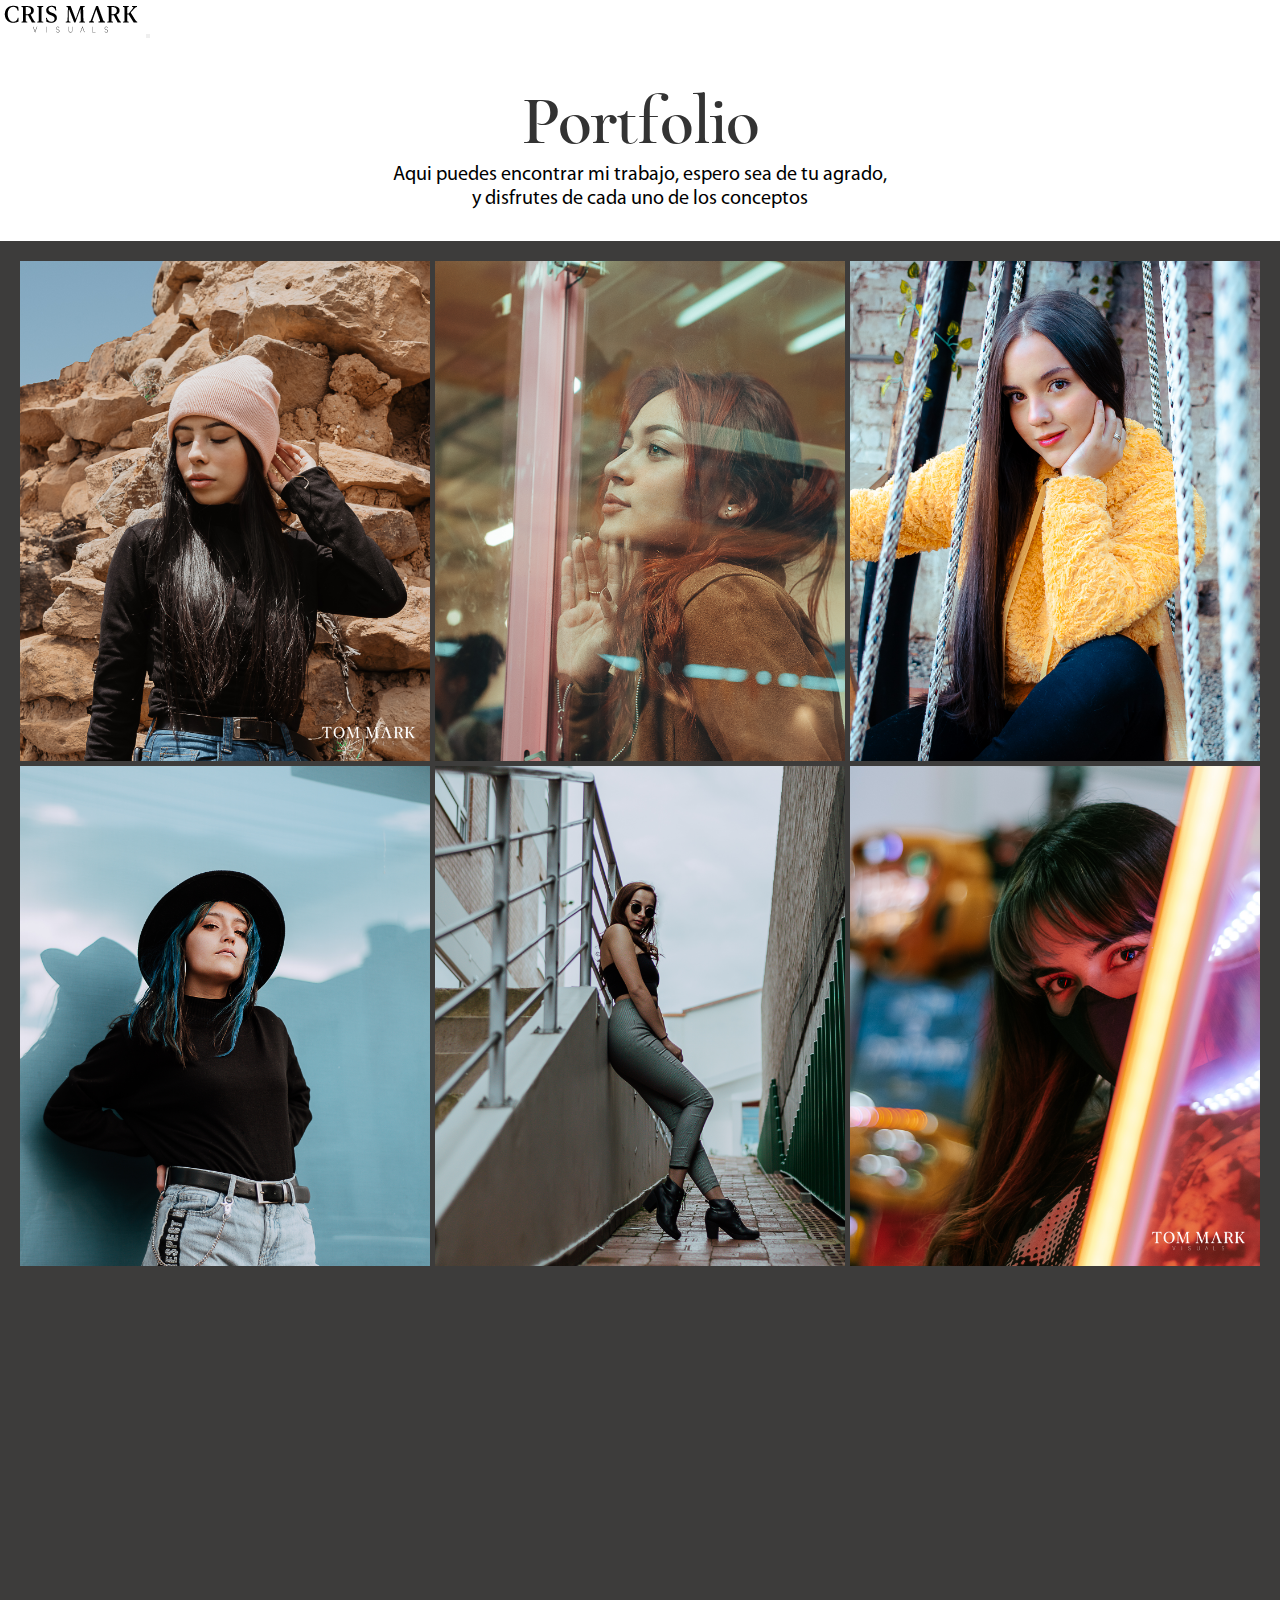
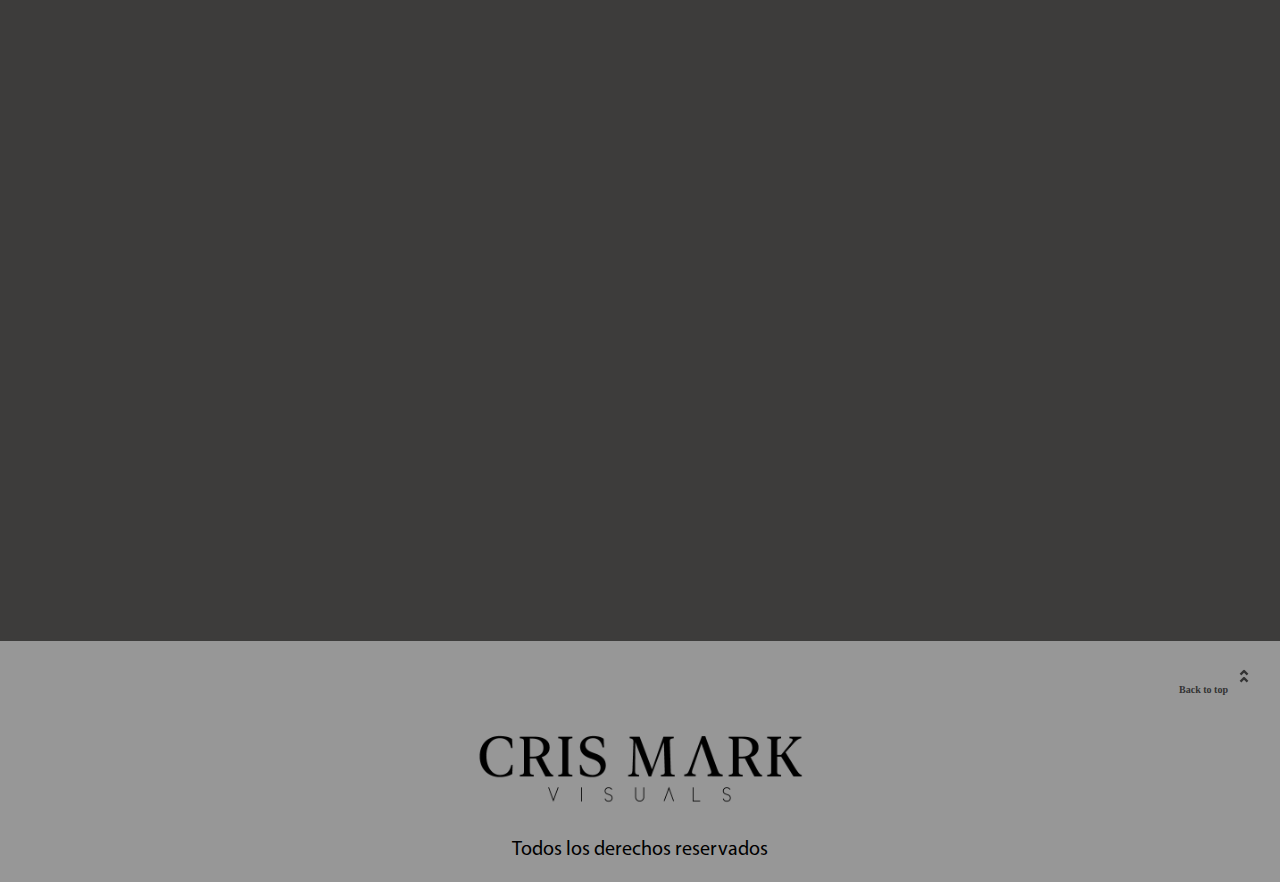
<file: Pages/porfolio.html>
<!DOCTYPE html>
<html lang="es">
<head>
    <meta charset="UTF-8">
    <meta name="viewport" content="width=device-width,initial-scale=1"/>

    <link href="https://unpkg.com/aos@2.3.1/dist/aos.css" rel="stylesheet">

    <meta http-equiv="X-UA-Compatible" content="IE=edge">
    <meta name="viewport" content="width=device-width, initial-scale=1.0">
    <link rel="shortcut icon" href="../Assets/Images/favicon-32x32.png" type="image/x-icon">
    <link rel="stylesheet" href="https://cdnjs.cloudflare.com/ajax/libs/font-awesome/6.3.0/css/all.min.css" integrity="sha512-SzlrxWUlpfuzQ+pcUCosxcglQRNAq/DZjVsC0lE40xsADsfeQoEypE+enwcOiGjk/bSuGGKHEyjSoQ1zVisanQ==" crossorigin="anonymous" referrerpolicy="no-referrer" />
    <link rel="stylesheet" href="https://cdn.jsdelivr.net/npm/bootstrap@4.6.2/dist/css/bootstrap.min.css" integrity="sha384-xOolHFLEh07PJGoPkLv1IbcEPTNtaed2xpHsD9ESMhqIYd0nLMwNLD69Npy4HI+N" crossorigin="anonymous">
    <link rel="stylesheet" href="../Assets/css/estilos.css">
    <title>Portfolio</title>
</head>
<header id="start">
  <nav class="navbar navbar-expand-lg bg-light navbar-light">
      <a class="navbar-brand" href="../index.html"><img class="logoPh" src="../Assets/Images/logoblack.png"
              alt="inicio"></a>
      <button class="navbar-toggler" type="button" data-toggle="collapse" data-target="#collapsibleNavbar">
          <span class="navbar-toggler-icon"></span>
      </button>

      <!-- Navbar links -->
      <div class="collapse navbar-collapse pr-20" id="collapsibleNavbar">
          <ul class="navbar-nav ml-auto mr-5 pr-20" style="font-size: 16px;">
              <li class="nav-item">
                  <a class="justify-content-end nav-link" href="../index.html">INICIO</a>
              </li>
              <li class="nav-item">
                  <a class="nav-link" href="../Pages/porfolio.html">PORTFOLIO</a>
              </li>
              <li class="nav-item">
                  <a class="nav-link" href="../Pages/shop.html">SHOP</a>
              </li>
              <li class="nav-item">
                  <a class="nav-link" href="../Pages/contacto.html">CONTACTO</a>
              </li>
              <li class="nav-item">
                  <a class="nav-link" href="../Pages/acercademi.html">ACERCA DE MI</a>
              </li>
          </ul>
      </div>
  </nav>
</header>
<body>
    <h1 class="titulo1">
        Portfolio  
        </h1>
        <p class="p1"> Aqui puedes encontrar mi trabajo, espero sea de tu agrado,<br> y disfrutes de cada uno de los conceptos</p>
    <section class="contenedor">
        <div data-aos="zoom-in" class="foto foto1"></div>
        <div data-aos="zoom-in" class="foto foto2"></div>
        <div data-aos="zoom-in" class="foto foto3"></div>
        <div data-aos="zoom-in" class="foto foto4"></div>
        <div data-aos="zoom-in" class="foto foto5"></div>
        <div data-aos="zoom-in" class="foto foto6"></div>
        <div data-aos="zoom-in" class="foto foto7"></div>
        <div data-aos="zoom-in" class="foto foto8"></div>
        <div data-aos="zoom-in" class="foto foto9"></div>
        <div data-aos="zoom-in" class="foto foto10"></div>
        <div data-aos="zoom-in" class="foto foto11"></div>
        <div data-aos="zoom-in" class="foto foto12"></div>
        <div data-aos="zoom-in" class="foto foto13"></div>
        <div data-aos="zoom-in" class="foto foto14"></div>
        <div data-aos="zoom-in" class="foto foto15"></div>
        <div data-aos="zoom-in" class="foto foto16"></div>
        <div data-aos="zoom-in" class="foto foto17"></div>
        <div data-aos="zoom-in" class="foto foto18"></div>
        <div data-aos="zoom-in" class="foto foto19"></div>
        <div data-aos="zoom-in" class="foto foto20"></div>
        <div data-aos="zoom-in" class="foto foto21"></div></div>
    </section>

    <script src="https://unpkg.com/aos@2.3.1/dist/aos.js"></script>
<script> AOS.init();</script>

<script src="https://cdn.jsdelivr.net/npm/jquery@3.5.1/dist/jquery.slim.min.js"
    integrity="sha384-DfXdz2htPH0lsSSs5nCTpuj/zy4C+OGpamoFVy38MVBnE+IbbVYUew+OrCXaRkfj"
    crossorigin="anonymous"></script>
  <script src="https://cdn.jsdelivr.net/npm/popper.js@1.16.1/dist/umd/popper.min.js"
    integrity="sha384-9/reFTGAW83EW2RDu2S0VKaIzap3H66lZH81PoYlFhbGU+6BZp6G7niu735Sk7lN"
    crossorigin="anonymous"></script>
  <script src="https://cdn.jsdelivr.net/npm/bootstrap@4.6.2/dist/js/bootstrap.min.js"
    integrity="sha384-+sLIOodYLS7CIrQpBjl+C7nPvqq+FbNUBDunl/OZv93DB7Ln/533i8e/mZXLi/P+"
    crossorigin="anonymous"></script>
</body>
<footer>
  <section>
  <a href="#start">
  <div style="text-align: right; color: #333333;">
  <h1 class="stylefont" style="font-size: 10px;"> Back to top<img src="../Assets/Images/arriba.png" alt=""></h1></div>
  </a>
  <section>
  <section>
  <img class="imgfooter" src="../Assets/Images/logo10black.png" alt="imgfooter">
  <div class="redes">
    <i class="fa-brands fa-instagram"></i>
    <i class="fa-brands fa-facebook"></i>
    <p>Todos los derechos reservados</p>
  </div>
  </section>
  </footer>
</html>
</file>
<file: Assets/css/estilos.css>
@font-face {
  font-family: "Zt";
  src: url(../Font/ZtChablisSemiBold-BWgLG.ttf);
}
@font-face {
  font-family: "Ztp1";
  src: url(../Font/MYRIADPRO-REGULAR.OTF);
}
@font-face {
  font-family: "ztp2";
  src: url(../Font/Poppins-Bold.ttf);
}
@font-face {
  font-family: "Fimg";
  src: url(../Font/QesteroRegular-axKqR.ttf);
}
@font-face {
  font-family: "Flogo";
  src: url(../Font/NewYorkLargeRegular.otf);
}
* {
  margin: 0;
  padding: 0;
  box-sizing: border-box;
}

ul {
  list-style-type: none;
}

li {
  display: inline;
  list-style-type: none;
  padding-left: 30px;
  padding-right: 30px;
}

a {
  text-decoration: none;
  color: black;
  font-family: Georgia;
}

.nav-link {
  font-weight: bold;
  color: #000000;
}

.navbar-toggler-icon {
  background-image: url("data:image/svg+xml,%3csvg xmlns='http://www.w3.org/2000/svg' width='30' height='30' viewBox='0 0 30 30'%3e%3cpath stroke='rgba%28255, 255, 255, 0.5%29' stroke-linecap='round' stroke-miterlimit='10' stroke-width='2' d='M4 7h22M4 15h22M4 23h22'/%3e%3c/svg%3e");
}

.inicio {
  background-image: url(../Images/c5.png);
  background-size: cover;
  height: 55vh;
}

.transform1 {
  font-family: Flogo;
  font-size: 20px;
}

.nav-link {
  font-weight: bold;
  color: #ffffff;
}

.titulo1 {
  text-align: center;
  padding-top: 20px;
  font-family: Zt;
  color: #333333;
  font-size: 70px;
}

.contenedor2 {
  width: auto;
  height: auto;
  background-color: #333333;
  display: grid;
  padding-left: 20px;
  padding-top: 20px;
  padding-right: 20px;
  padding-bottom: 10px;
  grid-template-columns: 350px;
  grid-template-rows: 400px;
  grid-gap: 5px 5px;
}

.img2 {
  background-size: cover;
  background-position: center;
}

.img2:hover {
  filter: contrast(80%);
  transition: all 0, 50s;
}

.img1 {
  background-image: url(../Images/img1.jpg);
}

.img2a {
  background-image: url(../Images/img2.jpg);
}

.img3 {
  background-image: url(../Images/img3.jpg);
}

.img4 {
  background-image: url(../Images/img4.jpg);
}

.img5 {
  background-image: url(../Images/img5.jpg);
}

.p1 {
  text-align: center;
  padding-left: 10px;
  padding-right: 10px;
  padding-bottom: 30px;
  font-size: 20px;
  font-family: Ztp1;
}

.sobremi {
  width: 100%;
  height: auto;
}

.nleft {
  width: 100px;
  padding-top: 20px;
  padding-left: 50px;
  text-align: center;
}

.div {
  font-size: 80px;
  text-align: center;
  line-height: 80%;
  margin-top: 10%;
  font-family: ztp2;
}

.nright {
  padding: 100px;
  width: 100%;
}

.contenedor {
  width: auto;
  height: auto;
  background-color: rgb(61, 60, 59);
  display: grid;
  padding-left: 20px;
  padding-top: 20px;
  padding-right: 20px;
  padding-bottom: 50px;
  grid-template-columns: 1fr;
  grid-template-rows: 400px 400px 400px 400px 400px 400px 400px 400px 400px;
  grid-gap: 5px 5px;
}

.foto {
  background-size: cover;
  background-position: center;
}

.foto:hover {
  filter: contrast(60%);
  transition: all 1, 5s;
}

.foto:hover .sobreimg {
  top: 0%;
  transition: all 0.1s;
}

.sobreimg1 {
  font-family: Fimg;
  position: relative;
  left: 100%;
  font-size: 40px;
}

.foto:hover .sobreimg1 {
  left: 0%;
  transition: all 0.1s;
}

.foto1 {
  background-image: url(../Images/foto1.jpg);
}

.foto2 {
  background-image: url(../Images/foto2.jpg);
}

.foto3 {
  background-image: url(../Images/foto3.jpg);
}

.foto4 {
  background-image: url(../Images/foto4.jpg);
}

.foto5 {
  background-image: url(../Images/foto5.jpg);
}

.foto6 {
  background-image: url(../Images/foto6.jpg);
}

.foto7 {
  background-image: url(../Images/foto7a.jpg);
}

.foto8 {
  background-image: url(../Images/foto8a.jpg);
}

.foto9 {
  background-image: url(../Images/foto9a.jpg);
}

.foto10 {
  background-image: url(../Images/foto10.jpg);
}

.foto11 {
  background-image: url(../Images/foto11.jpg);
}

.foto12 {
  background-image: url(../Images/foto12.jpg);
}

.foto13 {
  background-image: url(../Images/foto13.jpg);
}

.foto14 {
  background-image: url(../Images/foto14.jpg);
}

.foto15 {
  background-image: url(../Images/foto15.jpg);
}

.foto16 {
  background-image: url(../Images/foto16.jpg);
}

.foto17 {
  background-image: url(../Images/foto17.jpg);
}

.foto18 {
  background-image: url(../Images/foto18.jpg);
}

.foto19 {
  background-image: url(../Images/foto19.jpg);
}

.foto20 {
  background-image: url(../Images/foto20.jpg);
}

.foto21 {
  background-image: url(../Images/foto21.jpg);
}

.contenedor1 {
  width: auto;
  height: auto;
  background-color: rgb(61, 60, 59);
  display: grid;
  padding-left: 20px;
  padding-top: 20px;
  padding-right: 20px;
  padding-bottom: 50px;
  grid-template-columns: 1fr;
  grid-template-rows: 400px;
  grid-gap: 5px 5px;
}

.fotoa {
  background-size: cover;
  background-position: center;
}

.fotoa:hover {
  filter: contrast(80%);
  transition: all 0, 50s;
}

.fotob {
  background-image: url(../Images/acciones.png);
}

.fotoc {
  background-image: url(../Images/presets.png);
}

.fotod {
  background-image: url(../Images/agenda.png);
}

.textshop {
  color: #ffffff;
  font-family: Ztp1;
  font-size: 20px;
  margin-top: 500px;
  text-align: center;
  font-weight: bold;
}

.sobremi1 {
  width: 100%;
  height: auto;
}

.nleft1 {
  width: 100px;
  margin: 20px;
  padding-left: 30px;
}

.div1 {
  font-size: 50px;
  text-align: center;
  line-height: 100%;
  margin-top: 10%;
  font-family: ztp2;
}

.nright1 {
  padding: 100px;
  width: 100%;
}

.contacto1 {
  text-align: center;
  padding-top: 10px;
  background-color: #DDDDDD;
}

.parrafoContacto {
  font-weight: bold;
  padding-top: 50px;
  font-family: ztp2;
  font-size: 50px;
}

.pC1 {
  font-family: Ztp1;
  padding-bottom: 50px;
  letter-spacing: 0.25em;
  word-spacing: 0.25em;
}

.boton1 {
  text-decoration: none;
  font-weight: 60;
  font-size: 20px;
  width: 200px;
  color: #333333;
  font-family: "Ztp1";
  border-color: #d8d8d8;
  border-width: 3px;
  border-style: solid;
  border-radius: 35px;
  text-align: center;
}

.inicio1 {
  background-image: url(../Images/header.png);
  background-size: cover;
  height: 80vh;
}

.stylefont {
  font-family: fuenteL;
}

.acm {
  background-color: #333333;
  padding-bottom: 23px;
  height: auto;
  width: auto;
}

.p2 {
  padding-top: 30px;
  padding-left: 150px;
  padding-right: 150px;
  text-align: center;
  font-size: 27px;
  color: #d8d8d8;
  -webkit-text-decoration: double;
          text-decoration: double;
  font-family: ztp2;
}

.p3 {
  text-align: justify;
  padding-top: 30px;
  padding-left: 40px;
  padding-right: 40px;
  padding-bottom: 20px;
  font-size: 17px;
  color: coloruno;
  font-family: ztp2;
}

footer {
  background-color: #979797;
  text-align: center;
  font-size: 20px;
  font-family: Ztp1;
  padding: 20px;
}

.imgfooter {
  width: 500px;
  height: auto;
}

.fotopersonal {
  display: block;
  width: 60%;
  margin-left: auto;
  margin-right: auto;
  padding-top: 20px;
}

footer i {
  text-align: start;
  display: flex;
  justify-content: space-between 500px;
  flex-wrap: wrap;
  letter-spacing: 10px;
}

@media only screen and (min-width: 480px) {
  .contenedor {
    grid-template-columns: 1fr;
    grid-template-rows: 400px 400px 400px 400px 400px 400px 400px 400px 400px 400px;
  }
  .contenedor1 {
    grid-template-columns: 1fr;
    grid-template-rows: 500px 500px 500px;
  }
  .textshop {
    color: #ffffff;
    font-family: Ztp1;
    font-size: 20px;
    margin-top: 480px;
    text-align: center;
    font-weight: bold;
  }
  .div1 {
    font-size: 50px;
    text-align: center;
  }
}
@media only screen and (min-width: 768px) {
  .inicio {
    background-image: url(../Images/c5.png);
    background-size: cover;
    height: 75vh;
  }
  .contenedor {
    grid-template-columns: 1fr 1fr 1fr;
    grid-template-rows: 400px;
  }
  .contenedor1 {
    grid-template-columns: 1fr 1fr 1fr;
    grid-template-rows: 400px 400px;
  }
  .contenedor2 {
    grid-template-columns: 1fr 1fr 1fr;
    grid-template-rows: 500px;
  }
  .textshop {
    color: #ffffff;
    font-family: Ztp1;
    font-size: 20px;
    margin-top: 400px;
    text-align: center;
    font-weight: bold;
  }
  .nleft {
    width: 50%;
  }
  .nright {
    width: 50%;
    display: flex;
    flex-direction: column;
  }
  .sobremi {
    display: flex;
  }
  .nleft1 {
    width: 50%;
  }
  .nright1 {
    width: 50%;
    display: flex;
    flex-direction: column;
  }
  .sobremi1 {
    display: flex;
  }
  .div1 {
    font-size: 50px;
    text-align: center;
  }
  .p3 {
    text-align: justify;
    padding-top: 30px;
    padding-left: 40px;
    padding-right: 40px;
    padding-bottom: 20px;
    font-size: 17px;
    color: coloruno;
    font-family: ztp2;
  }
}
@media only screen and (min-width: 1024px) {
  .inicio {
    background-image: url(../Images/c5.png);
    background-size: cover;
    height: 100vh;
  }
  .contenedor {
    grid-template-columns: 1fr 1fr 1fr;
    grid-template-rows: 500px 500px 500px 500px 500px 500px 500px;
  }
  .contenedor1 {
    grid-template-columns: 1fr 1fr 1fr;
    grid-template-rows: 500px;
  }
  .contenedor2 {
    grid-template-columns: 1fr 1fr 1fr 1fr 1fr;
    grid-template-rows: 500px;
  }
  .titulo1 {
    text-align: center;
  }
  .textshop {
    color: #ffffff;
    font-family: Ztp1;
    font-size: 20px;
    margin-top: 500px;
    text-align: center;
    font-weight: bold;
  }
  .div1 {
    font-size: 80px;
    text-align: center;
  }
  .p3 {
    text-align: justify;
    padding-top: 30px;
    padding-left: 300px;
    padding-right: 300px;
    padding-bottom: 20px;
    font-size: 17px;
    color: coloruno;
    font-family: ztp2;
  }
}/*# sourceMappingURL=estilos.css.map */
</file>
